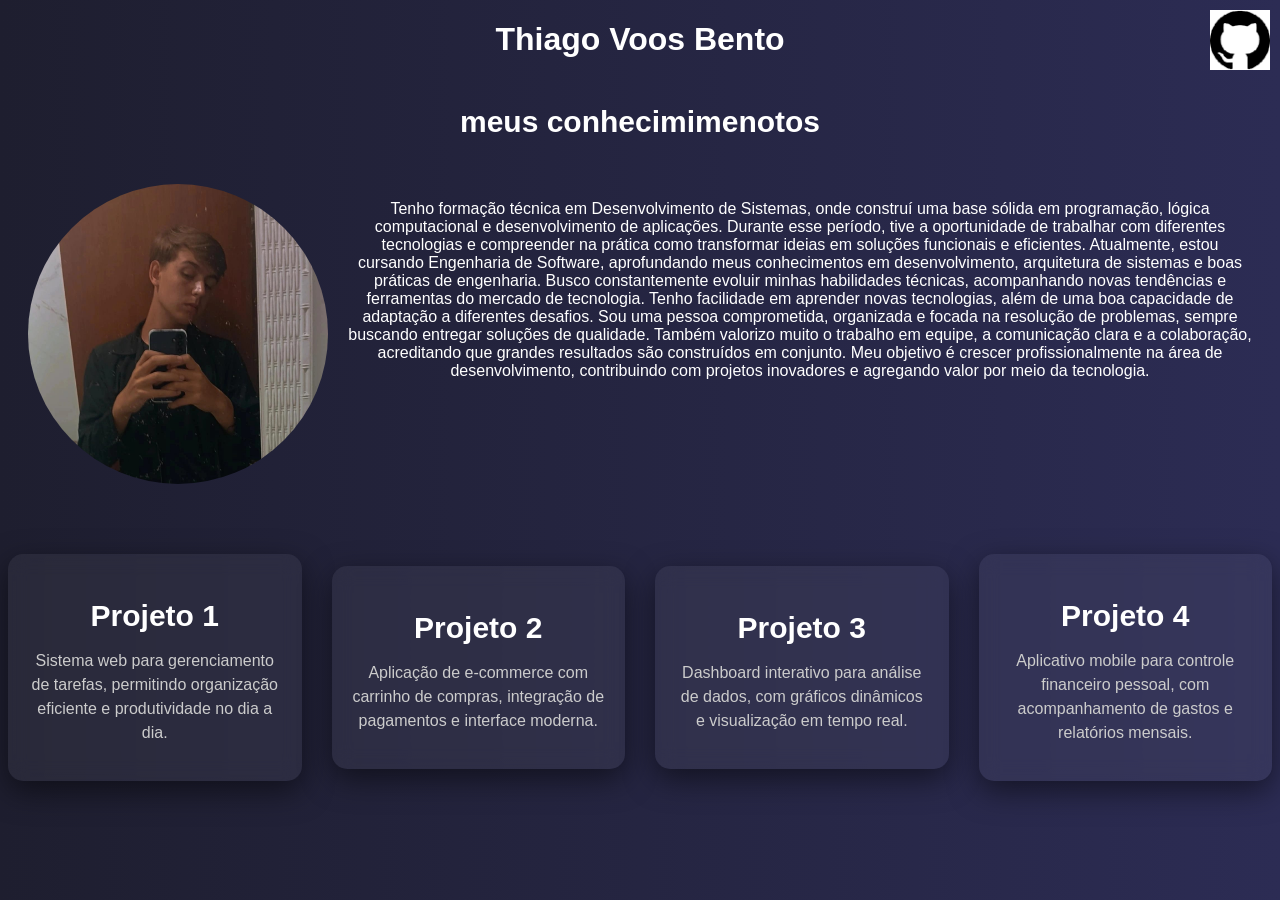
<file: docs/index.html>
<!DOCTYPE html>
<html lang="en">

<head>
    <meta charset="UTF-8">
    <meta name="viewport" content="width=device-width, initial-scale=1.0">
    <title>Document</title>
    <link rel="stylesheet" href="styles.css">
</head>

<body>

    <div class="faixa">
        <h1 class="texto"> Thiago Voos Bento</h1>
        <a href="https://github.com/Thiagovoos" target="_blank">
            <img src="img/github.ico" github class="github-icon">
        </a>
    </div>
    <div class="conteiner">

       
        <div class="texto">
            <h2 class="h2">meus conhecimimenotos</h2>
            <div class="paragrafo">
               <img src="img/eu.jpeg" alt="foto" class="img-redonda">
                <p>Tenho formação técnica em Desenvolvimento de Sistemas, onde construí uma base sólida em programação,
                    lógica computacional e desenvolvimento de aplicações. Durante esse período, tive a oportunidade de
                    trabalhar com diferentes tecnologias e compreender na prática como transformar ideias em soluções
                    funcionais e eficientes.

                    Atualmente, estou cursando Engenharia de Software, aprofundando meus conhecimentos em
                    desenvolvimento, arquitetura de sistemas e boas práticas de engenharia. Busco constantemente evoluir
                    minhas habilidades técnicas, acompanhando novas tendências e ferramentas do mercado de tecnologia.

                    Tenho facilidade em aprender novas tecnologias, além de uma boa capacidade de adaptação a diferentes
                    desafios. Sou uma pessoa comprometida, organizada e focada na resolução de problemas, sempre
                    buscando entregar soluções de qualidade.

                    Também valorizo muito o trabalho em equipe, a comunicação clara e a colaboração, acreditando que
                    grandes resultados são construídos em conjunto. Meu objetivo é crescer profissionalmente na área de
                    desenvolvimento, contribuindo com projetos inovadores e agregando valor por meio da tecnologia.
                </p>
            </div>
        </div>
    </div>
    <!--nova seçao-->
    <div class="projetos">

        <div class="card">
            <h2>Projeto 1</h2>
            <p>Sistema web para gerenciamento de tarefas, permitindo organização eficiente e produtividade no dia a dia.
            </p>
        </div>

        <div class="card">
            <h2>Projeto 2</h2>
            <p>Aplicação de e-commerce com carrinho de compras, integração de pagamentos e interface moderna.</p>
        </div>

        <div class="card">
            <h2>Projeto 3</h2>
            <p>Dashboard interativo para análise de dados, com gráficos dinâmicos e visualização em tempo real.</p>
        </div>

        <div class="card">
            <h2>Projeto 4</h2>
            <p>Aplicativo mobile para controle financeiro pessoal, com acompanhamento de gastos e relatórios mensais.
            </p>
        </div>

    </div>


</body>

</html>
</file>
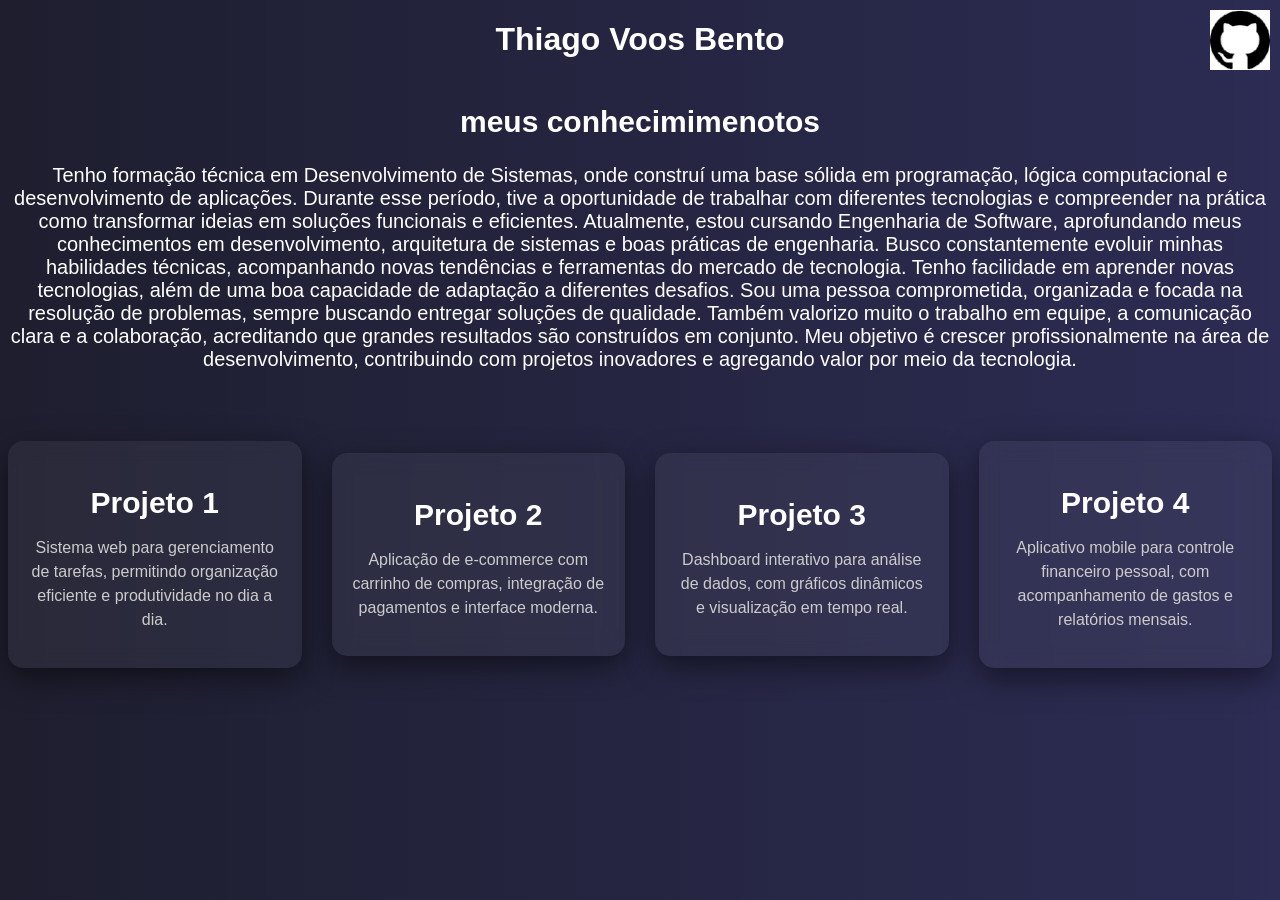
<file: site/index.html>
<!DOCTYPE html>
<html lang="en">

<head>
    <meta charset="UTF-8">
    <meta name="viewport" content="width=device-width, initial-scale=1.0">
    <title>Document</title>
    <link rel="stylesheet" href="styles.css">
</head>

<body>

    <h1 class="texto"> Thiago Voos Bento</h1>
    <a href="https://github.com/Thiagovoos" target="_blank">
        <img src="img/github.ico" github class="github-icon">
    </a>
    <div class="conteiner">

        <!-- <img src="src/img/eu.jpeg" width="500" alt="eu"> -->

        <div class="texto">
            <h2 class="h2">meus conhecimimenotos</h2>
            <div class="paragrafo">
                <p>Tenho formação técnica em Desenvolvimento de Sistemas, onde construí uma base sólida em programação,
                    lógica computacional e desenvolvimento de aplicações. Durante esse período, tive a oportunidade de
                    trabalhar com diferentes tecnologias e compreender na prática como transformar ideias em soluções
                    funcionais e eficientes.

                    Atualmente, estou cursando Engenharia de Software, aprofundando meus conhecimentos em
                    desenvolvimento, arquitetura de sistemas e boas práticas de engenharia. Busco constantemente evoluir
                    minhas habilidades técnicas, acompanhando novas tendências e ferramentas do mercado de tecnologia.

                    Tenho facilidade em aprender novas tecnologias, além de uma boa capacidade de adaptação a diferentes
                    desafios. Sou uma pessoa comprometida, organizada e focada na resolução de problemas, sempre
                    buscando entregar soluções de qualidade.

                    Também valorizo muito o trabalho em equipe, a comunicação clara e a colaboração, acreditando que
                    grandes resultados são construídos em conjunto. Meu objetivo é crescer profissionalmente na área de
                    desenvolvimento, contribuindo com projetos inovadores e agregando valor por meio da tecnologia.
                </p>
            </div>
        </div>
    </div>
    <!--nova seçao-->
  <div class="projetos">

    <div class="card">
        <h2>Projeto 1</h2>
        <p>Sistema web para gerenciamento de tarefas, permitindo organização eficiente e produtividade no dia a dia.</p>
    </div>

    <div class="card">
        <h2>Projeto 2</h2>
        <p>Aplicação de e-commerce com carrinho de compras, integração de pagamentos e interface moderna.</p>
    </div>

    <div class="card">
        <h2>Projeto 3</h2>
        <p>Dashboard interativo para análise de dados, com gráficos dinâmicos e visualização em tempo real.</p>
    </div>

    <div class="card">
        <h2>Projeto 4</h2>
        <p>Aplicativo mobile para controle financeiro pessoal, com acompanhamento de gastos e relatórios mensais.</p>
    </div>

</div>
</body>

</html>
</file>
<file: docs/styles.css>
body {
  background: linear-gradient(to right, #1e1e2f, #2c2c54);
  color: white;
  font-family: Arial, sans-serif;
}



.texto {
    text-align: center;
}

.texto2 {
    text-align:left ;
}

.github-icon {
  cursor: pointer;
    position: absolute; 
  top: 10px;
  right: 10px;
  width: 60px;
}

.conteiner {
    display: flex;
    align-items: center;

    
}

h2 {
    font-size: 30px;
     
}

.paragrafo {
   display: flex;
   justify-content: space-between;
   gap: 20px;
   padding: 20px;
  
    
}

.projetos {
    margin-top: 50px;
    text-align: center;
}

.projetos {
  display: flex;
  flex-direction: row; /* deixa um embaixo do outro */
  align-items: center;
  gap: 30px; /* espaço entre os projetos */
  margin-top: 50px;
}

.card {
  background: rgba(255, 255, 255, 0.05);
  padding: 20px;
  width: 400px;
  border-radius: 15px;
  backdrop-filter: blur(10px);
  box-shadow: 0 10px 30px rgba(0,0,0,0.5);
  transition: 0.3s;
}

.card:hover {
  transform: scale(1.05);
}

.card h2 {
  margin-bottom: 10px;
}

.card p {
  color: #ccc;
  line-height: 1.5;
}
.img-redonda{
  width: 300px;
  height: 300px;
  border-radius: 150px;
  object-fit: cover;
}
</file>
<file: site/styles.css>
body {
  background: linear-gradient(to right, #1e1e2f, #2c2c54);
  color: white;
  font-family: Arial, sans-serif;
}



.texto {
    text-align: center;
}

.texto2 {
    text-align:left ;
}

.github-icon {
  cursor: pointer;
    position: absolute; 
  top: 10px;
  right: 10px;
  width: 60px;
}

.conteiner {
    display: flex;
    align-items: center;

    
}

h2 {
    font-size: 30px;
     
}

.paragrafo {
    font-size: 20px;
  
    
}

.projetos {
    margin-top: 50px;
    text-align: center;
}

.projetos {
  display: flex;
  flex-direction: row; /* deixa um embaixo do outro */
  align-items: center;
  gap: 30px; /* espaço entre os projetos */
  margin-top: 50px;
}

.card {
  background: rgba(255, 255, 255, 0.05);
  padding: 20px;
  width: 400px;
  border-radius: 15px;
  backdrop-filter: blur(10px);
  box-shadow: 0 10px 30px rgba(0,0,0,0.5);
  transition: 0.3s;
}

.card:hover {
  transform: scale(1.05);
}

.card h2 {
  margin-bottom: 10px;
}

.card p {
  color: #ccc;
  line-height: 1.5;
}
</file>
